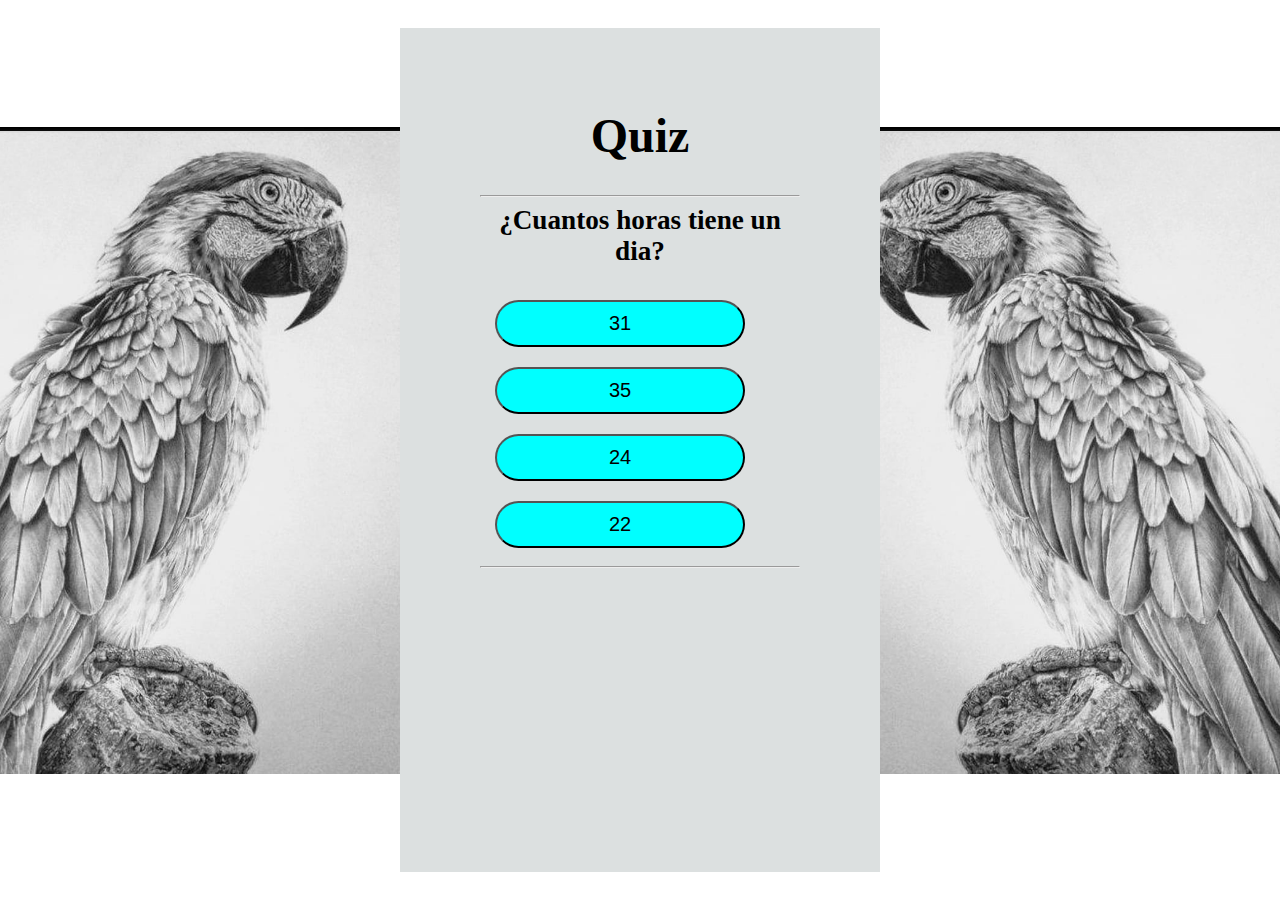
<file: index.html>
<!DOCTYPE html>
<html lang="en">
<head>
   <meta charset="UTF-8">
   <meta http-equiv="X-UA-Compatible" content="IE=edge">
   <meta name="viewport" content="width=device-width, initial-scale=1.0">
   <title>QUIZ-ORESTE</title>
   <link rel= "icon" type= "image" href= "../static/imagenes_login/24.png">
   <link rel="stylesheet" href="../static/styles/style.css" >
</head>
<body>   
   <div id="quiz">
      <h1>Quiz</h1>
      <hr />
      <h2 id="question"></h2>
      <div id="choices"></div>
      <hr />
      <footer>
         <p id="progress"></p>
      </footer>
   </div>
   <!--scripts-->
   <script src="./app.js" type="module"></script>   
</body>
</html>
</file>
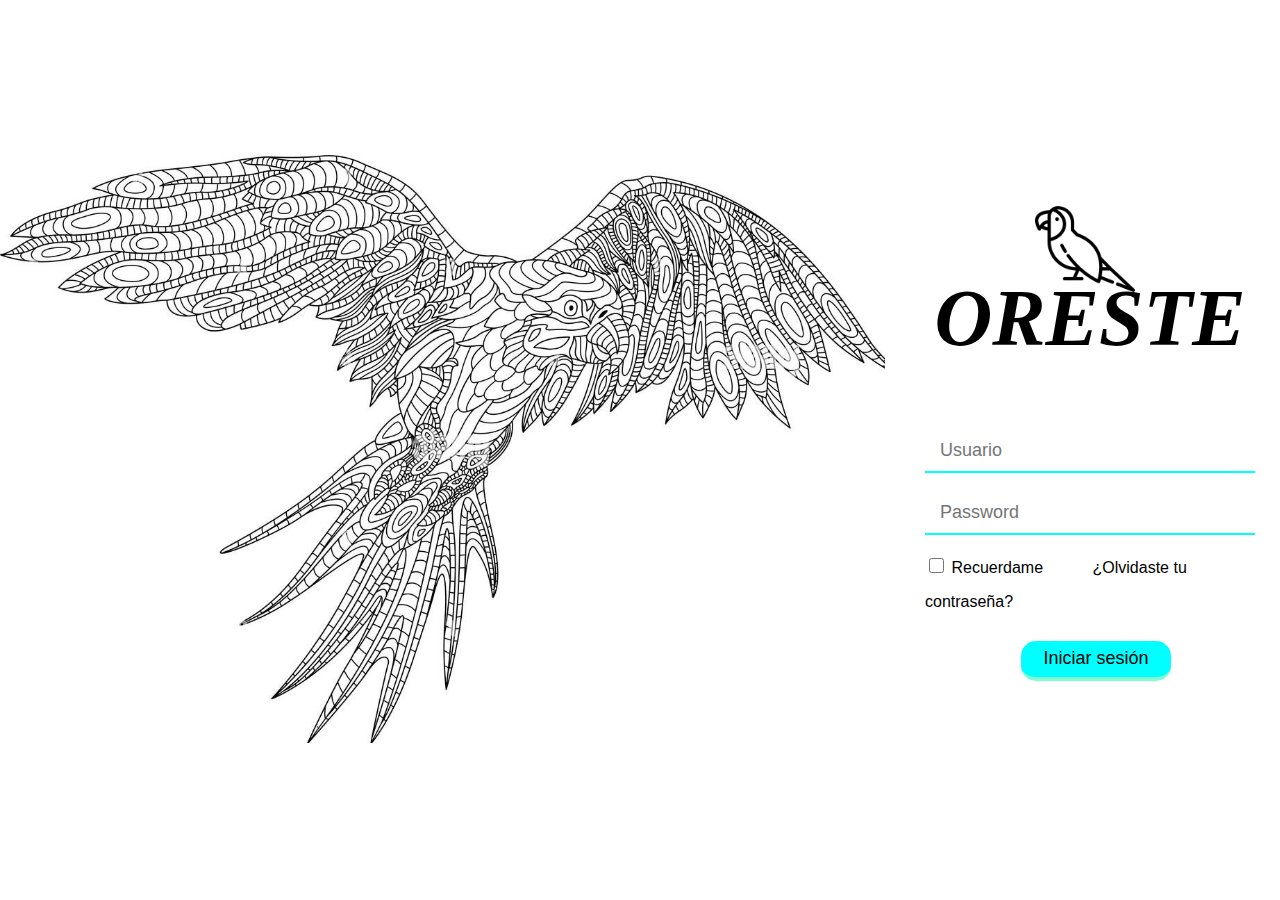
<file: login.html>
<!DOCTYPE html>
<html lang="es">
<head>
    <meta charset="UTF-8">
    <meta http-equiv="X-UA-Compatible" content="IE=edge">
    <meta name="viewport" content="width=device-width, initial-scale=1.0">
    <title>Login ORESTE </title>
    <link rel= "icon" type= "image" href= "static/imagenes_login/24.png">
    <link rel= "stylesheet" type= "text/css" href= "static/styles/style_login.css">
</head>
<body> 
    <div class="container">
        <div class="container__form">
            <img src="static/imagenes_login/24.png" alt="esto es el Logo">
            <h2>ORESTE</h2>
            <form method="POST">  
                <input type="text" id="usuario" name="usuario" placeholder="Usuario" required>
                <input type="password" id="contraseña" name="contraseña" placeholder="Password" required>
                <input class="check" type="checkbox" id="checkid" name="checkid">
                <label for="checkid">Recuerdame</label>

                <a href="#">¿Olvidaste tu contraseña?</a>
                <input class="boton" type="button" value="Iniciar sesión" onclick="login()">                
            </form>            
        </div>
    </div>
    <script src="./main.js"></script>
</body>
</html>
</file>
<file: static/styles/style.css>
html, body{
    padding: 0px;
    margin: 0px;
}

body{
    background: white;
    display: flex;
    justify-content: center;
    align-items: center;
    height: 100vh;
    background-image: url("../imagenes_login/28.jpg");
    background-position: right;
    background-repeat: no-repeat;
    background-size: 1350px;    
}

#quiz {
    background: #dce0e0;
    width: 20rem;
    padding: 5rem;
    text-align: center;
    height: 76%;
       
}

h1{
    color: black;
    font-size: 3rem;
    text-align: center;
    padding: 0px 0px;
    margin-top: 0px;
}

#question{
    font-size: 1.7rem;
    color: black;
    margin-top: 0px;    
}

.buttons {
    margin-top: 30px;
}

.button {
    background-color: aqua;
    width: 250px;
    font-size: 20px;
    color: black;
    border-radius: 5rem;
    padding: 10px 20px;
    margin: 10px 40px 10px 0px;
}  
  

#progress{
    font-size: 20px;
}
</file>
<file: static/styles/style_login.css>
body {
  margin: 0;
  padding: 0;
  box-sizing: border-box;
  background-image: url("../imagenes_login/fondo.jpg");
  background-position: left;
  background-repeat: no-repeat;
  background-size: 900px;
  font-family: Arial, Helvetica, sans-serif;
  margin-left: 900px;
}
.container {
  display: flex;
  align-items: center;
  justify-content: center;
  height: 100vh;
}
.container__form {
  background-color: white;
  border-radius: 15px;
  padding: 40px;
}
img {
  width: 100px;
  height: 100px;
  margin-left: 110px;
}
h2 {
  text-align: center;
}
input {
  display: block;
  width: 300px;
  height: 40px;
  margin-bottom: 20px;
  padding: 0 15px;
  font-size: 18px;
  outline: none;
  border: none;
  background: transparent;
  border-bottom: 2px solid aqua;
}
.check {
  width: 15px;
  height: 15px;
  display: inline;
}
label {
  color: black;
}
a {
  color: black;
  text-decoration: none;
  margin-left: 45px;
}
.boton {
  width: 150px;
  border-radius: 15px;
  background-color: aqua;
  margin-top: 30px;
  border: none;
  border-bottom: 4px solid aquamarine;
  margin-left: 96px;
}
a:hover {
  color: red;
}
label:hover {
  color: rgb(8, 241, 8);
}
.boton:active {
  background-color: orange;
  width: 140px;
}
h2 {
  font-family: fantasy;
  font-style: italic;
  font-size: 500%;
  margin-top: -30px;
}
</file>
